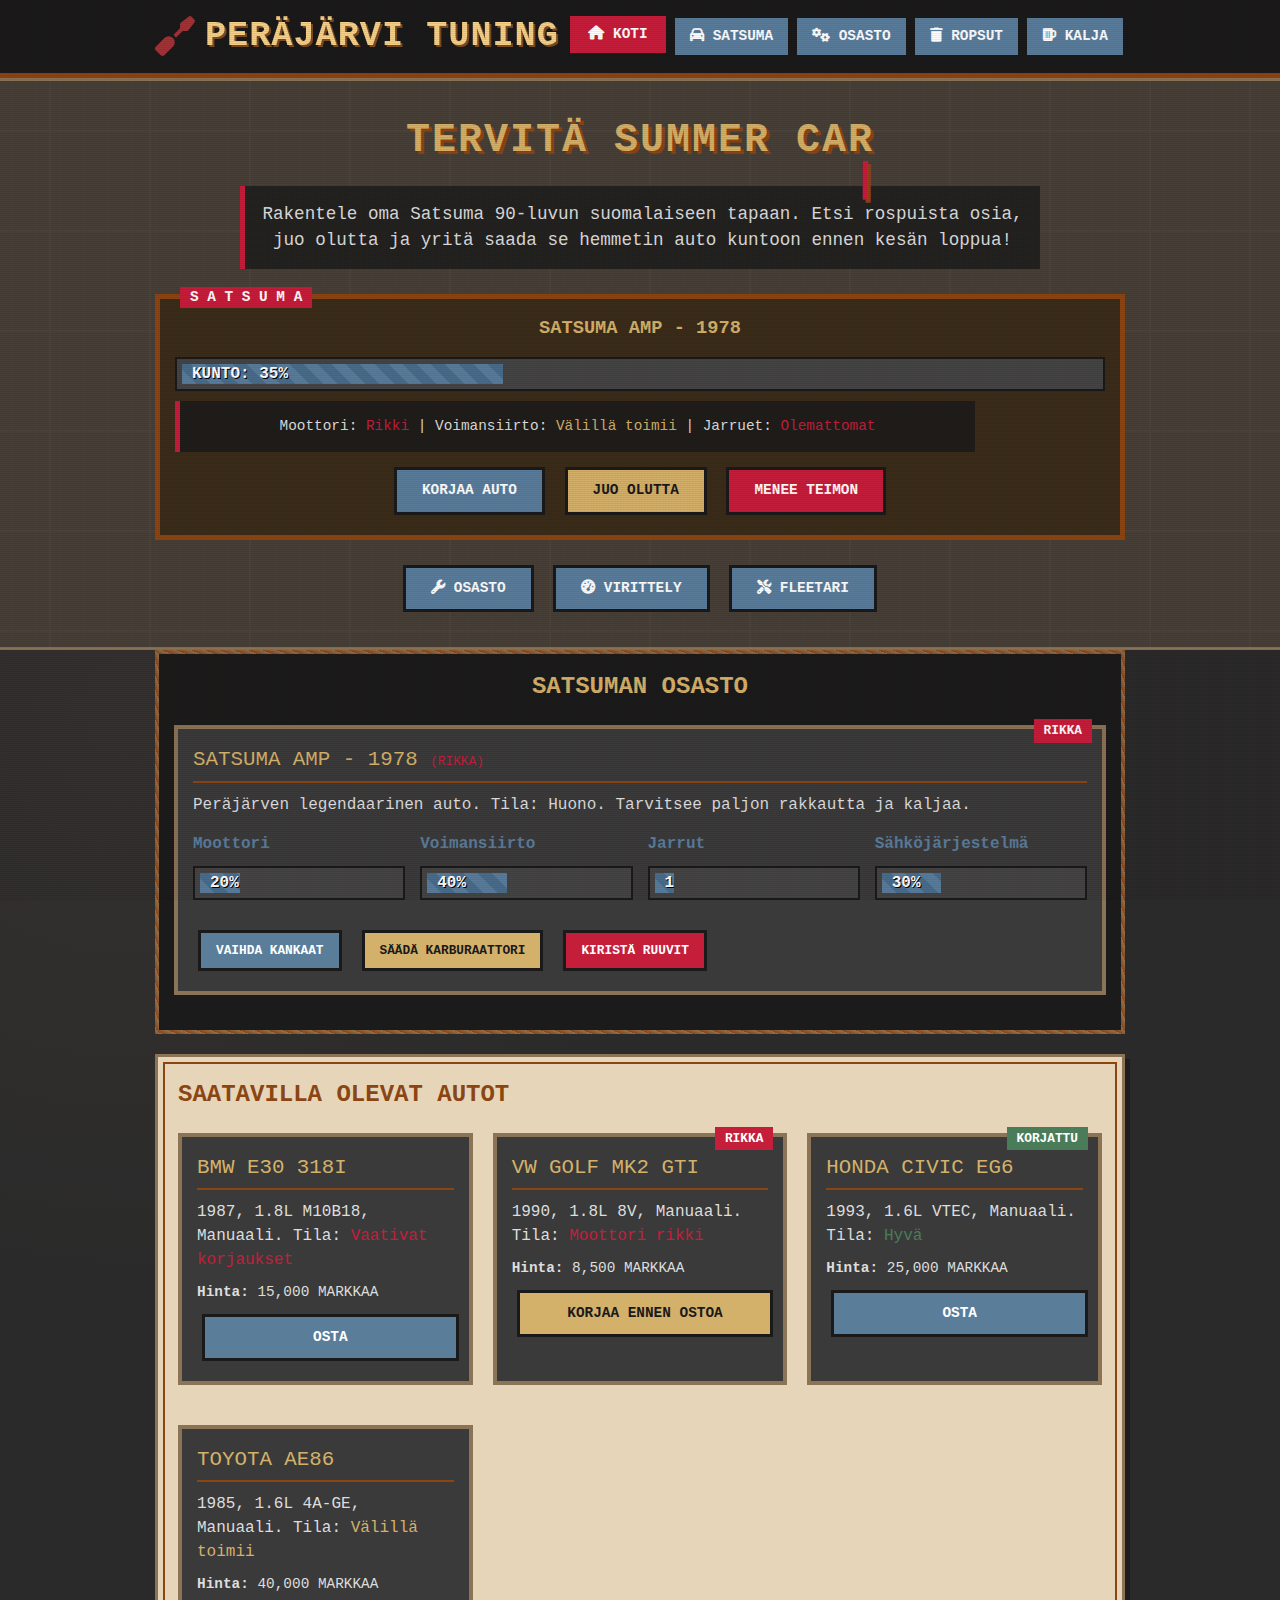
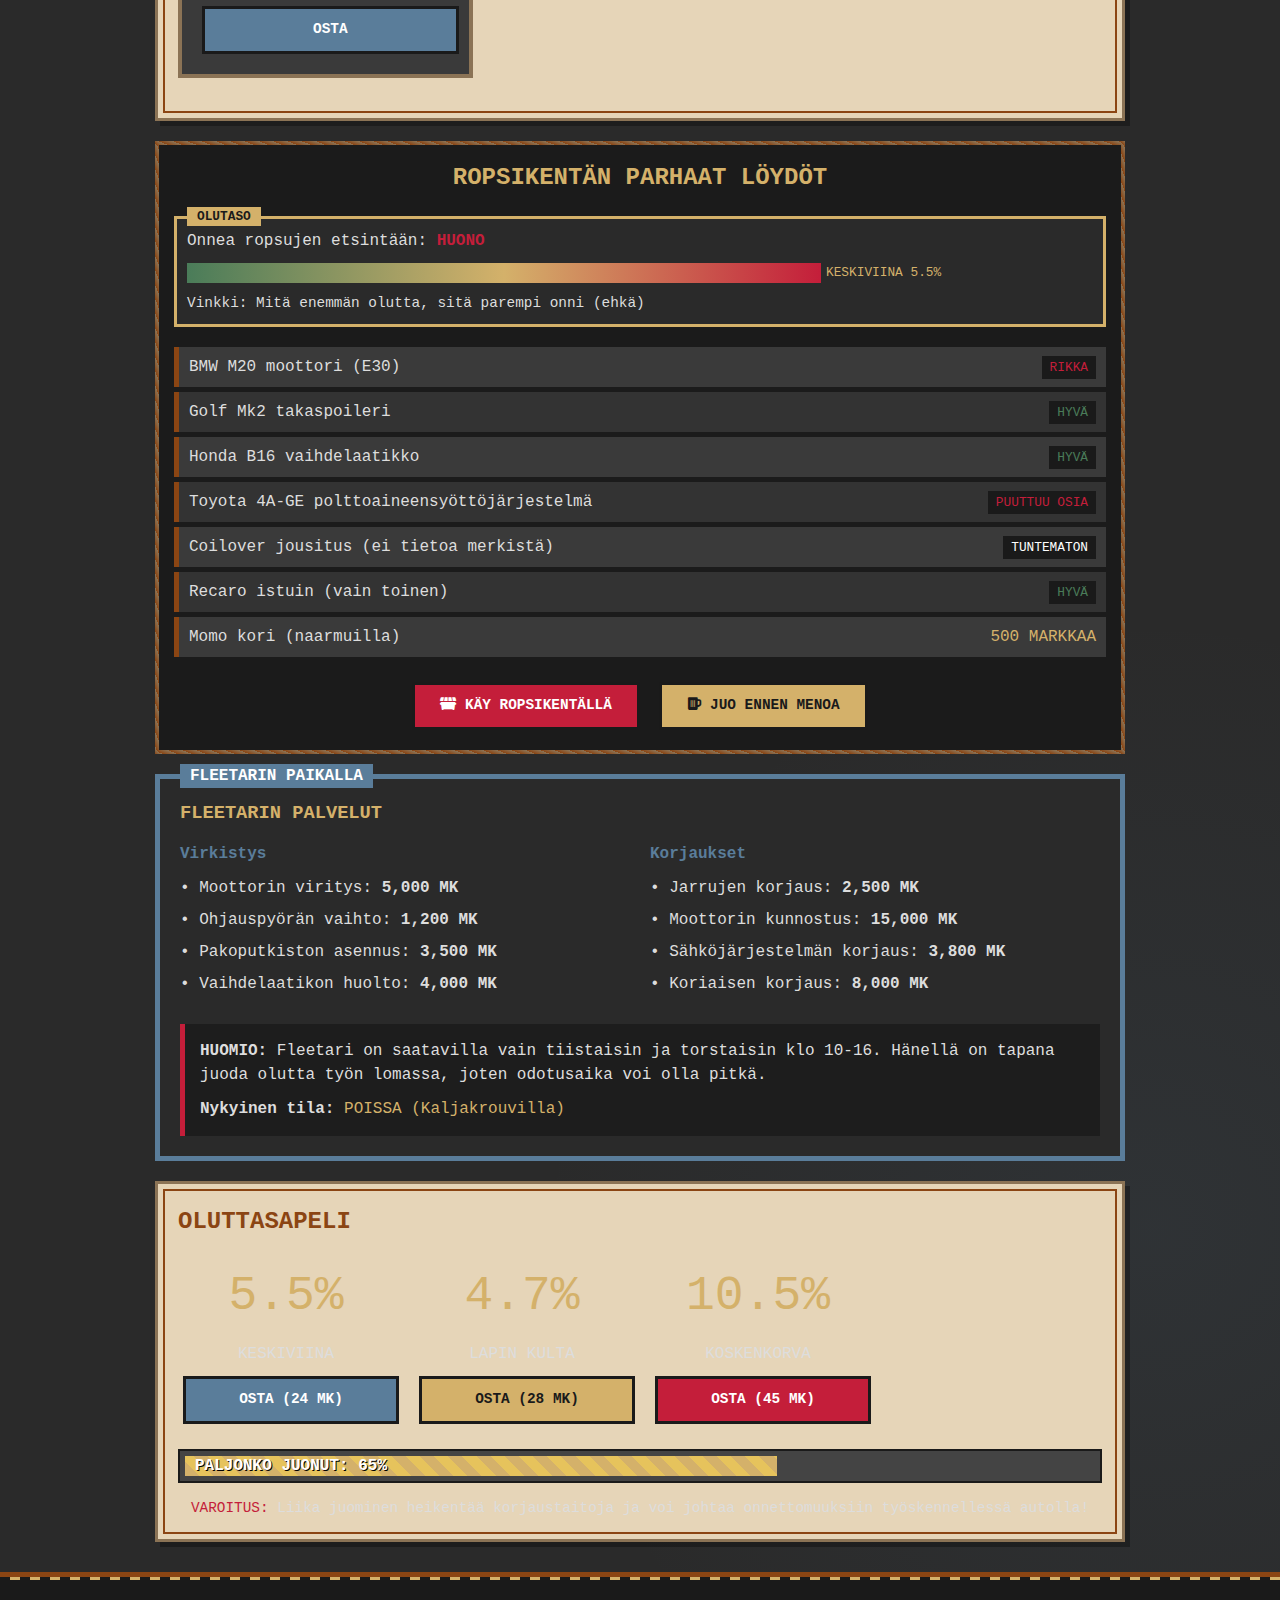
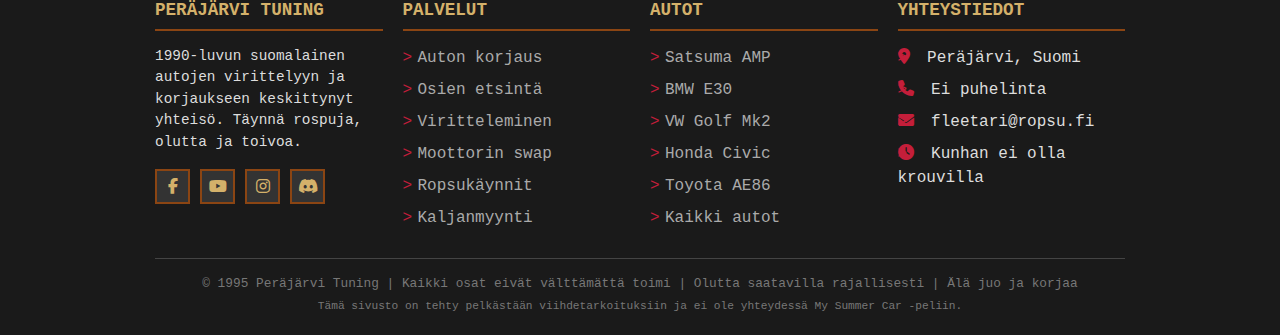
<file: index.html>
<!DOCTYPE html>
<html lang="hu">
<head>
    <meta charset="UTF-8">
    <meta name="viewport" content="width=device-width, initial-scale=1.0">
    <title>Peräjärvi Tuning - My Summer Car Stílus</title>
    <link rel="stylesheet" href="https://cdnjs.cloudflare.com/ajax/libs/font-awesome/6.4.0/css/all.min.css">
    <style>
        /* My Summer Car stílus - 90-es évek finn vibe */
        :root {
            --dirty-yellow: #d4b16a;
            --rust-red: #8b4513;
            --dirty-blue: #5a7d9a;
            --oil-black: #1a1a1a;
            --grass-green: #4a7c59;
            --dirt-brown: #8b7355;
            --panel-beige: #e6d5b8;
            --warning-red: #c41e3a;
        }
        
        * {
            margin: 0;
            padding: 0;
            box-sizing: border-box;
            font-family: 'Courier New', monospace;
        }
        
        body {
            background-color: #2a2a2a;
            background-image: 
                radial-gradient(circle at 10% 20%, rgba(139, 115, 85, 0.1) 0%, transparent 20%),
                radial-gradient(circle at 90% 80%, rgba(90, 125, 154, 0.1) 0%, transparent 20%);
            color: #ddd;
            line-height: 1.5;
            overflow-x: hidden;
        }
        
        /* CRT monitor effektus */
        body::before {
            content: "";
            position: fixed;
            top: 0;
            left: 0;
            width: 100%;
            height: 100%;
            background: 
                linear-gradient(rgba(18, 16, 16, 0) 50%, rgba(0, 0, 0, 0.25) 50%), 
                linear-gradient(90deg, rgba(255, 0, 0, 0.06), rgba(0, 255, 0, 0.02), rgba(0, 0, 255, 0.06));
            background-size: 100% 2px, 3px 100%;
            pointer-events: none;
            z-index: 9999;
            opacity: 0.3;
        }
        
        .container {
            width: 100%;
            max-width: 1000px;
            margin: 0 auto;
            padding: 0 15px;
            position: relative;
        }
        
        /* Szegélyek és panelek */
        .panel {
            background-color: var(--panel-beige);
            border: 3px solid var(--dirt-brown);
            border-radius: 0;
            padding: 20px;
            position: relative;
            box-shadow: 5px 5px 0px rgba(0, 0, 0, 0.3);
            margin-bottom: 20px;
        }
        
        .panel::before {
            content: "";
            position: absolute;
            top: 5px;
            left: 5px;
            right: 5px;
            bottom: 5px;
            border: 2px solid var(--rust-red);
            pointer-events: none;
        }
        
        .rust-border {
            border: 4px solid transparent;
            border-image: repeating-linear-gradient(45deg, var(--rust-red), var(--dirt-brown) 10px) 10;
            padding: 15px;
            background-color: rgba(26, 26, 26, 0.9);
            margin-bottom: 20px;
        }
        
        /* Fejléc */
        header {
            background-color: var(--oil-black);
            padding: 10px 0;
            border-bottom: 5px solid var(--rust-red);
            position: relative;
            overflow: hidden;
        }
        
        .header-container {
            display: flex;
            justify-content: space-between;
            align-items: center;
            flex-wrap: wrap;
        }
        
        .logo {
            display: flex;
            align-items: center;
            gap: 10px;
            filter: sepia(0.5) contrast(1.2);
        }
        
        .logo h1 {
            font-size: 2.2rem;
            color: var(--dirty-yellow);
            text-shadow: 2px 2px 0 var(--rust-red);
            letter-spacing: 1px;
            font-weight: bold;
            text-transform: uppercase;
        }
        
        .logo i {
            color: var(--warning-red);
            font-size: 2.5rem;
            animation: blink 2s infinite;
        }
        
        @keyframes blink {
            0%, 100% { opacity: 1; }
            50% { opacity: 0.7; }
        }
        
        /* Menü - MSC stílusú gombok */
        nav ul {
            display: flex;
            list-style: none;
            gap: 5px;
            flex-wrap: wrap;
        }
        
        nav a {
            display: block;
            background-color: var(--dirty-blue);
            color: white;
            text-decoration: none;
            font-weight: bold;
            padding: 8px 15px;
            border: 2px solid var(--oil-black);
            text-transform: uppercase;
            font-size: 0.9rem;
            transition: all 0.2s;
            text-align: center;
            min-width: 100px;
        }
        
        nav a:hover, nav a.active {
            background-color: var(--warning-red);
            transform: translateY(-2px);
            box-shadow: 0 4px 0 var(--oil-black);
        }
        
        /* Satsuma panel */
        .satsuma-panel {
            background-color: #3a2c1a;
            border: 5px solid var(--rust-red);
            padding: 15px;
            margin: 20px 0;
            position: relative;
        }
        
        .satsuma-panel::before {
            content: "S A T S U M A";
            position: absolute;
            top: -12px;
            left: 20px;
            background-color: var(--warning-red);
            color: white;
            padding: 0 10px;
            font-weight: bold;
            font-size: 0.9rem;
        }
        
        /* Hero rész - MSC főképernyő */
        .hero {
            background-color: #1a1a1a;
            background-image: 
                linear-gradient(rgba(139, 115, 85, 0.3), rgba(139, 115, 85, 0.3)),
                url('data:image/svg+xml;utf8,<svg xmlns="http://www.w3.org/2000/svg" width="100" height="100" viewBox="0 0 100 100"><rect width="100" height="100" fill="%232a2a2a"/><path d="M0,50 L100,50 M50,0 L50,100" stroke="%23333" stroke-width="1"/></svg>');
            padding: 30px 0;
            border-top: 3px solid var(--dirt-brown);
            border-bottom: 3px solid var(--dirt-brown);
            text-align: center;
            position: relative;
        }
        
        .hero h2 {
            font-size: 2.5rem;
            color: var(--dirty-yellow);
            text-shadow: 3px 3px 0 var(--rust-red);
            margin-bottom: 15px;
            text-transform: uppercase;
            letter-spacing: 2px;
        }
        
        .hero p {
            font-size: 1.1rem;
            max-width: 800px;
            margin: 0 auto 25px;
            background-color: rgba(26, 26, 26, 0.8);
            padding: 15px;
            border-left: 5px solid var(--warning-red);
        }
        
        /* MSC stílusú gombok */
        .msc-btn {
            display: inline-block;
            background-color: var(--dirty-blue);
            color: white;
            padding: 10px 25px;
            border: 3px solid var(--oil-black);
            text-decoration: none;
            font-weight: bold;
            text-transform: uppercase;
            transition: all 0.2s;
            margin: 5px;
            position: relative;
            font-size: 0.9rem;
        }
        
        .msc-btn:hover {
            background-color: var(--warning-red);
            transform: translateY(-3px);
            box-shadow: 0 5px 0 var(--oil-black);
        }
        
        .msc-btn:active {
            transform: translateY(1px);
            box-shadow: 0 2px 0 var(--oil-black);
        }
        
        .msc-btn.danger {
            background-color: var(--warning-red);
        }
        
        .msc-btn.warning {
            background-color: var(--dirty-yellow);
            color: var(--oil-black);
        }
        
        /* Roppant szegényes autó kártyák */
        .car-card {
            background-color: #3a3a3a;
            border: 4px solid var(--dirt-brown);
            padding: 15px;
            margin-bottom: 20px;
            position: relative;
            transition: all 0.3s;
        }
        
        .car-card:hover {
            border-color: var(--warning-red);
            transform: translateX(5px);
        }
        
        .car-card.broken::before {
            content: "RIKKA";
            position: absolute;
            top: -10px;
            right: 10px;
            background-color: var(--warning-red);
            color: white;
            padding: 2px 10px;
            font-size: 0.8rem;
            font-weight: bold;
        }
        
        .car-card.fixed::before {
            content: "KORJATTU";
            position: absolute;
            top: -10px;
            right: 10px;
            background-color: var(--grass-green);
            color: white;
            padding: 2px 10px;
            font-size: 0.8rem;
            font-weight: bold;
        }
        
        .car-title {
            color: var(--dirty-yellow);
            font-size: 1.3rem;
            margin-bottom: 10px;
            border-bottom: 2px solid var(--rust-red);
            padding-bottom: 5px;
            text-transform: uppercase;
        }
        
        /* Alkohol mérő (MSC vibe) */
        .beer-meter {
            background-color: #2a2a2a;
            border: 3px solid var(--dirty-yellow);
            padding: 10px;
            margin: 20px 0;
            position: relative;
        }
        
        .beer-meter::before {
            content: "OLUTASO";
            position: absolute;
            top: -12px;
            left: 10px;
            background-color: var(--dirty-yellow);
            color: var(--oil-black);
            padding: 0 10px;
            font-weight: bold;
            font-size: 0.8rem;
        }
        
        .meter-bar {
            height: 20px;
            background: linear-gradient(to right, var(--grass-green), var(--dirty-yellow), var(--warning-red));
            width: 70%;
            position: relative;
        }
        
        .meter-bar::after {
            content: "KESKIVIINA 5.5%";
            position: absolute;
            right: -120px;
            top: 0;
            color: var(--dirty-yellow);
            font-size: 0.8rem;
            white-space: nowrap;
        }
        
        /* Progress barok - MSC stílus */
        .progress-container {
            background-color: #444;
            border: 2px solid var(--oil-black);
            padding: 5px;
            margin: 10px 0;
        }
        
        .progress-bar {
            height: 20px;
            background: repeating-linear-gradient(
                45deg,
                var(--dirty-blue),
                var(--dirty-blue) 10px,
                #4a6d8a 10px,
                #4a6d8a 20px
            );
            position: relative;
            overflow: hidden;
        }
        
        .progress-text {
            position: absolute;
            left: 10px;
            top: 0;
            height: 100%;
            display: flex;
            align-items: center;
            color: white;
            font-weight: bold;
            text-shadow: 1px 1px 0 black;
        }
        
        /* Ropsut (roncsok) lista */
        .junkyard-list {
            list-style: none;
        }
        
        .junkyard-list li {
            padding: 8px 10px;
            margin-bottom: 5px;
            background-color: #333;
            border-left: 5px solid var(--rust-red);
            display: flex;
            justify-content: space-between;
            align-items: center;
        }
        
        .junkyard-list li:nth-child(odd) {
            background-color: #3a3a3a;
        }
        
        .part-condition {
            font-size: 0.8rem;
            padding: 2px 8px;
            background-color: var(--oil-black);
            color: white;
        }
        
        .condition-good {
            color: var(--grass-green);
        }
        
        .condition-bad {
            color: var(--warning-red);
        }
        
        /* Fleetari rész */
        .fleetari-section {
            background-color: #2a2a2a;
            border: 5px solid var(--dirty-blue);
            padding: 20px;
            margin: 20px 0;
            position: relative;
        }
        
        .fleetari-section::before {
            content: "FLEETARIN PAIKALLA";
            position: absolute;
            top: -15px;
            left: 20px;
            background-color: var(--dirty-blue);
            color: white;
            padding: 0 10px;
            font-weight: bold;
            font-size: 1rem;
        }
        
        /* Lábléc */
        footer {
            background-color: var(--oil-black);
            padding: 20px 0;
            border-top: 5px solid var(--rust-red);
            margin-top: 30px;
            position: relative;
        }
        
        footer::before {
            content: "";
            position: absolute;
            top: 0;
            left: 0;
            right: 0;
            height: 3px;
            background: repeating-linear-gradient(90deg, transparent, transparent 10px, var(--dirty-yellow) 10px, var(--dirty-yellow) 20px);
        }
        
        .footer-container {
            display: grid;
            grid-template-columns: repeat(auto-fit, minmax(200px, 1fr));
            gap: 20px;
            margin-bottom: 20px;
        }
        
        .footer-column h4 {
            color: var(--dirty-yellow);
            margin-bottom: 15px;
            text-transform: uppercase;
            border-bottom: 2px solid var(--rust-red);
            padding-bottom: 5px;
            font-size: 1.1rem;
        }
        
        .footer-column ul {
            list-style: none;
        }
        
        .footer-column ul li {
            margin-bottom: 8px;
            padding-left: 15px;
            position: relative;
        }
        
        .footer-column ul li::before {
            content: ">";
            position: absolute;
            left: 0;
            color: var(--warning-red);
        }
        
        .footer-column a {
            color: #aaa;
            text-decoration: none;
            transition: color 0.2s;
        }
        
        .footer-column a:hover {
            color: var(--dirty-yellow);
        }
        
        .social-icons {
            display: flex;
            gap: 10px;
            margin-top: 15px;
        }
        
        .social-icons a {
            display: inline-flex;
            align-items: center;
            justify-content: center;
            width: 35px;
            height: 35px;
            background-color: #333;
            border-radius: 0;
            color: var(--dirty-yellow);
            border: 2px solid var(--rust-red);
            transition: all 0.2s;
            text-decoration: none;
        }
        
        .social-icons a:hover {
            background-color: var(--warning-red);
            transform: rotate(5deg);
        }
        
        .copyright {
            text-align: center;
            padding-top: 15px;
            border-top: 1px solid #444;
            color: #777;
            font-size: 0.8rem;
        }
        
        /* Responsive design */
        @media (max-width: 768px) {
            .header-container {
                flex-direction: column;
                gap: 15px;
            }
            
            nav ul {
                justify-content: center;
            }
            
            .hero h2 {
                font-size: 1.8rem;
            }
            
            .logo h1 {
                font-size: 1.8rem;
            }
        }
        
        @media (max-width: 576px) {
            nav ul {
                flex-direction: column;
                width: 100%;
            }
            
            nav a {
                width: 100%;
            }
            
            .hero h2 {
                font-size: 1.5rem;
            }
            
            .footer-container {
                grid-template-columns: 1fr;
            }
        }
        
        /* MSC játékbeli feliratok */
        .tooltip {
            position: relative;
            cursor: help;
        }
        
        .tooltip:hover::after {
            content: attr(data-tooltip);
            position: absolute;
            bottom: 100%;
            left: 50%;
            transform: translateX(-50%);
            background-color: var(--oil-black);
            color: var(--dirty-yellow);
            padding: 5px 10px;
            border: 2px solid var(--rust-red);
            white-space: nowrap;
            font-size: 0.8rem;
            z-index: 100;
        }
        
        /* Blinking cursor effect */
        .typing {
            display: inline-block;
            position: relative;
        }
        
        .typing::after {
            content: "|";
            position: absolute;
            right: -5px;
            animation: blink-cursor 1s infinite;
            color: var(--warning-red);
        }
        
        @keyframes blink-cursor {
            0%, 100% { opacity: 1; }
            50% { opacity: 0; }
        }
    </style>
</head>
<body>
    <!-- Fejléc -->
    <header>
        <div class="container header-container">
            <div class="logo">
                <i class="fas fa-screwdriver"></i>
                <h1>Peräjärvi Tuning</h1>
            </div>
            
            <nav>
                <ul>
                    <li><a href="#home" class="active"><i class="fas fa-home"></i> KOTI</a></li>
                    <li><a href="#satsuma"><i class="fas fa-car"></i> SATSUMA</a></li>
                    <li><a href="#parts"><i class="fas fa-cogs"></i> OSASTO</a></li>
                    <li><a href="#junkyard"><i class="fas fa-trash"></i> ROPSUT</a></li>
                    <li><a href="#beer"><i class="fas fa-beer"></i> KALJA</a></li>
                </ul>
            </nav>
        </div>
    </header>

    <!-- Hero rész - MSC főmenü stílus -->
    <section class="hero" id="home">
        <div class="container">
            <h2>TERVITÄ SUMMER CAR<span class="typing"></span></h2>
            <p>Rakentele oma Satsuma 90-luvun suomalaiseen tapaan. Etsi rospuista osia, juo olutta ja yritä saada se hemmetin auto kuntoon ennen kesän loppua!</p>
            
            <div class="satsuma-panel">
                <h3 style="color: var(--dirty-yellow); margin-bottom: 15px;">SATSUMA AMP - 1978</h3>
                <div class="progress-container">
                    <div class="progress-bar" style="width: 35%;">
                        <div class="progress-text">KUNTO: 35%</div>
                    </div>
                </div>
                <p style="margin: 10px 0; font-size: 0.9rem;">Moottori: <span style="color: var(--warning-red);">Rikki</span> | Voimansiirto: <span style="color: var(--dirty-yellow);">Välillä toimii</span> | Jarruet: <span style="color: var(--warning-red);">Olemattomat</span></p>
                <a href="#satsuma" class="msc-btn">KORJAA AUTO</a>
                <a href="#beer" class="msc-btn warning">JUO OLUTTA</a>
                <a href="#teimo" class="msc-btn danger">MENEE TEIMON</a>
            </div>
            
            <div style="margin-top: 20px;">
                <a href="#parts" class="msc-btn"><i class="fas fa-wrench"></i> OSASTO</a>
                <a href="#tuning" class="msc-btn"><i class="fas fa-tachometer-alt"></i> VIRITTELY</a>
                <a href="#fleetari" class="msc-btn"><i class="fas fa-tools"></i> FLEETARI</a>
            </div>
        </div>
    </section>

    <!-- Satsuma osasto -->
    <section id="satsuma">
        <div class="container">
            <div class="rust-border">
                <h2 style="color: var(--dirty-yellow); text-align: center; margin-bottom: 20px;">SATSUMAN OSASTO</h2>
                
                <div class="car-card broken">
                    <div class="car-title">SATSUMA AMP - 1978 <span style="color: var(--warning-red); font-size: 0.8rem;">(RIKKA)</span></div>
                    <p>Peräjärven legendaarinen auto. Tila: Huono. Tarvitsee paljon rakkautta ja kaljaa.</p>
                    
                    <div style="display: grid; grid-template-columns: repeat(auto-fill, minmax(200px, 1fr)); gap: 15px; margin-top: 15px;">
                        <div>
                            <h4 style="color: var(--dirty-blue); margin-bottom: 5px;">Moottori</h4>
                            <div class="progress-container">
                                <div class="progress-bar" style="width: 20%;">
                                    <div class="progress-text">20%</div>
                                </div>
                            </div>
                        </div>
                        
                        <div>
                            <h4 style="color: var(--dirty-blue); margin-bottom: 5px;">Voimansiirto</h4>
                            <div class="progress-container">
                                <div class="progress-bar" style="width: 40%;">
                                    <div class="progress-text">40%</div>
                                </div>
                            </div>
                        </div>
                        
                        <div>
                            <h4 style="color: var(--dirty-blue); margin-bottom: 5px;">Jarrut</h4>
                            <div class="progress-container">
                                <div class="progress-bar" style="width: 10%;">
                                    <div class="progress-text">10%</div>
                                </div>
                            </div>
                        </div>
                        
                        <div>
                            <h4 style="color: var(--dirty-blue); margin-bottom: 5px;">Sähköjärjestelmä</h4>
                            <div class="progress-container">
                                <div class="progress-bar" style="width: 30%;">
                                    <div class="progress-text">30%</div>
                                </div>
                            </div>
                        </div>
                    </div>
                    
                    <div style="margin-top: 15px; display: flex; gap: 10px; flex-wrap: wrap;">
                        <a href="#" class="msc-btn" style="padding: 8px 15px; font-size: 0.8rem;">VAIHDA KANKAAT</a>
                        <a href="#" class="msc-btn warning" style="padding: 8px 15px; font-size: 0.8rem;">SÄÄDÄ KARBURAATTORI</a>
                        <a href="#" class="msc-btn danger" style="padding: 8px 15px; font-size: 0.8rem;">KIRISTÄ RUUVIT</a>
                    </div>
                </div>
            </div>
        </div>
    </section>

    <!-- Autot ja osastot -->
    <section id="parts">
        <div class="container">
            <div class="panel">
                <h2 style="color: var(--rust-red); margin-bottom: 20px; text-transform: uppercase;">SAATAVILLA OLEVAT AUTOT</h2>
                
                <div style="display: grid; grid-template-columns: repeat(auto-fill, minmax(250px, 1fr)); gap: 20px;">
                    <div class="car-card">
                        <div class="car-title">BMW E30 318i</div>
                        <p>1987, 1.8L M10B18, Manuaali. Tila: <span style="color: var(--warning-red);">Vaativat korjaukset</span></p>
                        <p style="margin-top: 10px; font-size: 0.9rem;"><strong>Hinta:</strong> 15,000 MARKKAA</p>
                        <a href="#" class="msc-btn" style="margin-top: 10px; width: 100%; text-align: center;">OSTA</a>
                    </div>
                    
                    <div class="car-card broken">
                        <div class="car-title">VW Golf Mk2 GTI</div>
                        <p>1990, 1.8L 8V, Manuaali. Tila: <span style="color: var(--warning-red);">Moottori rikki</span></p>
                        <p style="margin-top: 10px; font-size: 0.9rem;"><strong>Hinta:</strong> 8,500 MARKKAA</p>
                        <a href="#" class="msc-btn warning" style="margin-top: 10px; width: 100%; text-align: center;">KORJAA ENNEN OSTOA</a>
                    </div>
                    
                    <div class="car-card fixed">
                        <div class="car-title">Honda Civic EG6</div>
                        <p>1993, 1.6L VTEC, Manuaali. Tila: <span style="color: var(--grass-green);">Hyvä</span></p>
                        <p style="margin-top: 10px; font-size: 0.9rem;"><strong>Hinta:</strong> 25,000 MARKKAA</p>
                        <a href="#" class="msc-btn" style="margin-top: 10px; width: 100%; text-align: center;">OSTA</a>
                    </div>
                    
                    <div class="car-card">
                        <div class="car-title">Toyota AE86</div>
                        <p>1985, 1.6L 4A-GE, Manuaali. Tila: <span style="color: var(--dirty-yellow);">Välillä toimii</span></p>
                        <p style="margin-top: 10px; font-size: 0.9rem;"><strong>Hinta:</strong> 40,000 MARKKAA</p>
                        <a href="#" class="msc-btn" style="margin-top: 10px; width: 100%; text-align: center;">OSTA</a>
                    </div>
                </div>
            </div>
        </div>
    </section>

    <!-- Ropsut (junkyard) -->
    <section id="junkyard">
        <div class="container">
            <div class="rust-border">
                <h2 style="color: var(--dirty-yellow); text-align: center; margin-bottom: 20px;">ROPSIKENTÄN PARHAAT LÖYDÖT</h2>
                
                <div class="beer-meter">
                    <p style="margin-bottom: 10px;">Onnea ropsujen etsintään: <span id="luck-value" style="color: var(--warning-red); font-weight: bold;">KESKIVERTA</span></p>
                    <div class="meter-bar"></div>
                    <p style="margin-top: 10px; font-size: 0.9rem;">Vinkki: Mitä enemmän olutta, sitä parempi onni (ehkä)</p>
                </div>
                
                <ul class="junkyard-list">
                    <li>
                        <span>BMW M20 moottori (E30)</span>
                        <span class="part-condition condition-bad">RIKKA</span>
                    </li>
                    <li>
                        <span>Golf Mk2 takaspoileri</span>
                        <span class="part-condition condition-good">HYVÄ</span>
                    </li>
                    <li>
                        <span>Honda B16 vaihdelaatikko</span>
                        <span class="part-condition condition-good">HYVÄ</span>
                    </li>
                    <li>
                        <span>Toyota 4A-GE polttoaineensyöttöjärjestelmä</span>
                        <span class="part-condition condition-bad">PUUTTUU OSIA</span>
                    </li>
                    <li>
                        <span>Coilover jousitus (ei tietoa merkistä)</span>
                        <span class="part-condition">TUNTEMATON</span>
                    </li>
                    <li>
                        <span>Recaro istuin (vain toinen)</span>
                        <span class="part-condition condition-good">HYVÄ</span>
                    </li>
                    <li>
                        <span>Momo kori (naarmuilla)</span>
                        <span style="color: var(--dirty-yellow);">500 MARKKAA</span>
                    </li>
                </ul>
                
                <div style="text-align: center; margin-top: 20px;">
                    <a href="#" class="msc-btn danger"><i class="fas fa-dumpster"></i> KÄY ROPSIKENTÄLLÄ</a>
                    <a href="#" class="msc-btn warning"><i class="fas fa-beer"></i> JUO ENNEN MENOA</a>
                </div>
            </div>
        </div>
    </section>

    <!-- Fleetarin paja -->
    <section id="fleetari">
        <div class="container">
            <div class="fleetari-section">
                <h3 style="color: var(--dirty-yellow); margin-bottom: 15px;">FLEETARIN PALVELUT</h3>
                
                <div style="display: grid; grid-template-columns: repeat(auto-fill, minmax(300px, 1fr)); gap: 20px;">
                    <div>
                        <h4 style="color: var(--dirty-blue); margin-bottom: 10px;">Virkistys</h4>
                        <ul style="list-style: none;">
                            <li style="margin-bottom: 8px;">• Moottorin viritys: <strong>5,000 MK</strong></li>
                            <li style="margin-bottom: 8px;">• Ohjauspyörän vaihto: <strong>1,200 MK</strong></li>
                            <li style="margin-bottom: 8px;">• Pakoputkiston asennus: <strong>3,500 MK</strong></li>
                            <li style="margin-bottom: 8px;">• Vaihdelaatikon huolto: <strong>4,000 MK</strong></li>
                        </ul>
                    </div>
                    
                    <div>
                        <h4 style="color: var(--dirty-blue); margin-bottom: 10px;">Korjaukset</h4>
                        <ul style="list-style: none;">
                            <li style="margin-bottom: 8px;">• Jarrujen korjaus: <strong>2,500 MK</strong></li>
                            <li style="margin-bottom: 8px;">• Moottorin kunnostus: <strong>15,000 MK</strong></li>
                            <li style="margin-bottom: 8px;">• Sähköjärjestelmän korjaus: <strong>3,800 MK</strong></li>
                            <li style="margin-bottom: 8px;">• Koriaisen korjaus: <strong>8,000 MK</strong></li>
                        </ul>
                    </div>
                </div>
                
                <div style="margin-top: 20px; padding: 15px; background-color: rgba(0, 0, 0, 0.3); border-left: 5px solid var(--warning-red);">
                    <p style="margin-bottom: 10px;"><strong>HUOMIO:</strong> Fleetari on saatavilla vain tiistaisin ja torstaisin klo 10-16. Hänellä on tapana juoda olutta työn lomassa, joten odotusaika voi olla pitkä.</p>
                    <p><strong>Nykyinen tila:</strong> <span style="color: var(--dirty-yellow);">POISSA (Kaljakrouvilla)</span></p>
                </div>
            </div>
        </div>
    </section>

    <!-- Olut tason seuranta -->
    <section id="beer">
        <div class="container">
            <div class="panel">
                <h2 style="color: var(--rust-red); margin-bottom: 20px; text-transform: uppercase;">OLUTTASAPELI</h2>
                
                <div style="display: grid; grid-template-columns: repeat(auto-fill, minmax(200px, 1fr)); gap: 20px; margin-bottom: 20px;">
                    <div style="text-align: center;">
                        <div style="font-size: 3rem; color: var(--dirty-yellow); margin-bottom: 10px;">5.5%</div>
                        <div>KESKIVIINA</div>
                        <a href="#" class="msc-btn" style="margin-top: 10px; width: 100%;">OSTA (24 MK)</a>
                    </div>
                    
                    <div style="text-align: center;">
                        <div style="font-size: 3rem; color: var(--dirty-yellow); margin-bottom: 10px;">4.7%</div>
                        <div>LAPIN KULTA</div>
                        <a href="#" class="msc-btn warning" style="margin-top: 10px; width: 100%;">OSTA (28 MK)</a>
                    </div>
                    
                    <div style="text-align: center;">
                        <div style="font-size: 3rem; color: var(--dirty-yellow); margin-bottom: 10px;">10.5%</div>
                        <div>KOSKENKORVA</div>
                        <a href="#" class="msc-btn danger" style="margin-top: 10px; width: 100%;">OSTA (45 MK)</a>
                    </div>
                </div>
                
                <div class="progress-container">
                    <div class="progress-bar" style="width: 65%; background: repeating-linear-gradient(45deg, var(--dirty-yellow), var(--dirty-yellow) 10px, #e6c35c 10px, #e6c35c 20px);">
                        <div class="progress-text">PALJONKO JUONUT: 65%</div>
                    </div>
                </div>
                
                <p style="margin-top: 15px; font-size: 0.9rem; text-align: center;">
                    <span style="color: var(--warning-red);">VAROITUS:</span> Liika juominen heikentää korjaustaitoja ja voi johtaa onnettomuuksiin työskennellessä autolla!
                </p>
            </div>
        </div>
    </section>

    <!-- Lábléc -->
    <footer>
        <div class="container">
            <div class="footer-container">
                <div class="footer-column">
                    <h4>Peräjärvi Tuning</h4>
                    <p style="font-size: 0.9rem;">1990-luvun suomalainen autojen virittelyyn ja korjaukseen keskittynyt yhteisö. Täynnä rospuja, olutta ja toivoa.</p>
                    <div class="social-icons">
                        <a href="#" class="tooltip" data-tooltip="Seuraa meitä"><i class="fab fa-facebook-f"></i></a>
                        <a href="#" class="tooltip" data-tooltip="Katso videoita"><i class="fab fa-youtube"></i></a>
                        <a href="#" class="tooltip" data-tooltip="Kuvia autoista"><i class="fab fa-instagram"></i></a>
                        <a href="#" class="tooltip" data-tooltip="Discord-yhteisö"><i class="fab fa-discord"></i></a>
                    </div>
                </div>
                
                <div class="footer-column">
                    <h4>Palvelut</h4>
                    <ul>
                        <li><a href="#">Auton korjaus</a></li>
                        <li><a href="#">Osien etsintä</a></li>
                        <li><a href="#">Viritteleminen</a></li>
                        <li><a href="#">Moottorin swap</a></li>
                        <li><a href="#">Ropsukäynnit</a></li>
                        <li><a href="#">Kaljanmyynti</a></li>
                    </ul>
                </div>
                
                <div class="footer-column">
                    <h4>Autot</h4>
                    <ul>
                        <li><a href="#">Satsuma AMP</a></li>
                        <li><a href="#">BMW E30</a></li>
                        <li><a href="#">VW Golf Mk2</a></li>
                        <li><a href="#">Honda Civic</a></li>
                        <li><a href="#">Toyota AE86</a></li>
                        <li><a href="#">Kaikki autot</a></li>
                    </ul>
                </div>
                
                <div class="footer-column">
                    <h4>Yhteystiedot</h4>
                    <ul style="list-style: none; padding-left: 0;">
                        <li style="padding-left: 0;"><i class="fas fa-map-marker-alt" style="color: var(--warning-red); margin-right: 8px;"></i> Peräjärvi, Suomi</li>
                        <li style="padding-left: 0;"><i class="fas fa-phone" style="color: var(--warning-red); margin-right: 8px;"></i> Ei puhelinta</li>
                        <li style="padding-left: 0;"><i class="fas fa-envelope" style="color: var(--warning-red); margin-right: 8px;"></i> fleetari@ropsu.fi</li>
                        <li style="padding-left: 0;"><i class="fas fa-clock" style="color: var(--warning-red); margin-right: 8px;"></i> Kunhan ei olla krouvilla</li>
                    </ul>
                </div>
            </div>
            
            <div class="copyright">
                <p>© 1995 Peräjärvi Tuning | Kaikki osat eivät välttämättä toimi | Olutta saatavilla rajallisesti | Älä juo ja korjaa</p>
                <p style="margin-top: 5px; font-size: 0.7rem;">Tämä sivusto on tehty pelkästään viihdetarkoituksiin ja ei ole yhteydessä My Summer Car -peliin.</p>
            </div>
        </div>
    </footer>

    <script>
        // My Summer Car stílusú interakciók
        
        // Satunnaisesti vaihtuva "onni" arvo
        const luckValues = ["HUONO", "KESKIVERTA", "HYVÄ", "ERINOMAINEN", "KALJAN ANSIOSTA"];
        const luckElement = document.getElementById('luck-value');
        
        function updateLuck() {
            const randomLuck = luckValues[Math.floor(Math.random() * luckValues.length)];
            luckElement.textContent = randomLuck;
            
            // Vaihda väriä onnen mukaan
            if (randomLuck === "HUONO") {
                luckElement.style.color = "var(--warning-red)";
            } else if (randomLuck === "KESKIVERTA") {
                luckElement.style.color = "var(--dirty-yellow)";
            } else if (randomLuck === "HYVÄ" || randomLuck === "ERINOMAINEN") {
                luckElement.style.color = "var(--grass-green)";
            } else if (randomLuck === "KALJAN ANSIOSTA") {
                luckElement.style.color = "var(--dirty-blue)";
            }
        }
        
        // Päivitä onni satunnaisesti
        setInterval(updateLuck, 5000);
        
        // Alustus
        updateLuck();
        
        // MSC stílusú gomb kattintások
        document.querySelectorAll('.msc-btn').forEach(button => {
            button.addEventListener('click', function(e) {
                e.preventDefault();
                
                // Lisää klikkiefekti
                this.style.transform = 'translateY(1px)';
                this.style.boxShadow = '0 2px 0 var(--oil-black)';
                
                // Palauta alkuperäinen tila
                setTimeout(() => {
                    this.style.transform = '';
                    this.style.boxShadow = '';
                }, 200);
                
                // Lisää satunnainen MSC-tyylinen viesti
                const messages = [
                    "KLIK!",
                    "KJÄÄK!",
                    "NÄÄS!",
                    "NO NIIN!",
                    "JEP JEP!",
                    "NONNIH!",
                    "JUU!",
                    "NO SE!",
                    "AHAHA!",
                    "NO JOPAS!"
                ];
                
                const randomMsg = messages[Math.floor(Math.random() * messages.length)];
                console.log(`MSC: ${randomMsg}`);
                
                // Näytä pieni ilmoitus (oikeassa sovelluksessa tämä olisi UI-ilmoitus)
                if (this.classList.contains('danger')) {
                    alert(`VAROITUS: ${randomMsg}\n\nTämä toiminto saattaa vahingoittua autoasi tai terveyttäsi!`);
                } else if (this.classList.contains('warning')) {
                    alert(`HUOM: ${randomMsg}\n\nMuista ostaa lisää ruuvinvääntäjiä!`);
                }
            });
        });
        
        // Satunnaiset "korjaus" progress barit
        function randomizeProgressBars() {
            document.querySelectorAll('.progress-bar').forEach(bar => {
                // Älä randomisoi jos se on jo animoitu
                if (bar.dataset.animated) return;
                
                const randomWidth = Math.floor(Math.random() * 30) + 10;
                bar.style.width = randomWidth + '%';
                bar.querySelector('.progress-text').textContent = `KUNTO: ${randomWidth}%`;
            });
        }
        
        // Käynnistä progress bar randomisointi
        setTimeout(randomizeProgressBars, 1000);
        
        // CRT flicker efekti
        function crtFlicker() {
            const flicker = document.querySelector('body::before');
            const randomOpacity = 0.2 + Math.random() * 0.1;
            
            // Tämä vaatisi monimutkaisempaa JavaScriptiä todelliseen efektin muuttamiseen
            // Tässä yksinkertaisempi versio
            if (Math.random() > 0.7) {
                document.body.style.filter = `brightness(${0.95 + Math.random() * 0.1})`;
            }
        }
        
        // Aseta flicker efekti satunnaisesti
        setInterval(crtFlicker, 3000);
        
        // Lisää ropsulistan klikkausefekti
        document.querySelectorAll('.junkyard-list li').forEach(item => {
            item.addEventListener('click', function() {
                this.style.backgroundColor = 'var(--oil-black)';
                this.style.borderLeftColor = 'var(--warning-red)';
                
                setTimeout(() => {
                    this.style.backgroundColor = '';
                    this.style.borderLeftColor = '';
                }, 500);
                
                const partName = this.querySelector('span').textContent;
                const price = Math.floor(Math.random() * 5000) + 500;
                alert(`LÖYSIT: ${partName}\n\nHinta: ${price} MARKKAA\n\nHaluatko ostaa tämän?`);
            });
        });
        
        // Lisää typing efekti sanoille
        const typingElement = document.querySelector('.typing');
        const words = ['T', 'U', 'N', 'I', 'N', 'G'];
        let wordIndex = 0;
        let charIndex = 0;
        
        function typeEffect() {
            if (charIndex < words.length) {
                typingElement.textContent += words[charIndex];
                charIndex++;
                setTimeout(typeEffect, 200);
            } else {
                setTimeout(() => {
                    typingElement.textContent = '';
                    charIndex = 0;
                    setTimeout(typeEffect, 500);
                }, 2000);
            }
        }
        
        // Käynnistä typing efekti
        setTimeout(typeEffect, 1000);
    </script>
</body>
</html>
</file>
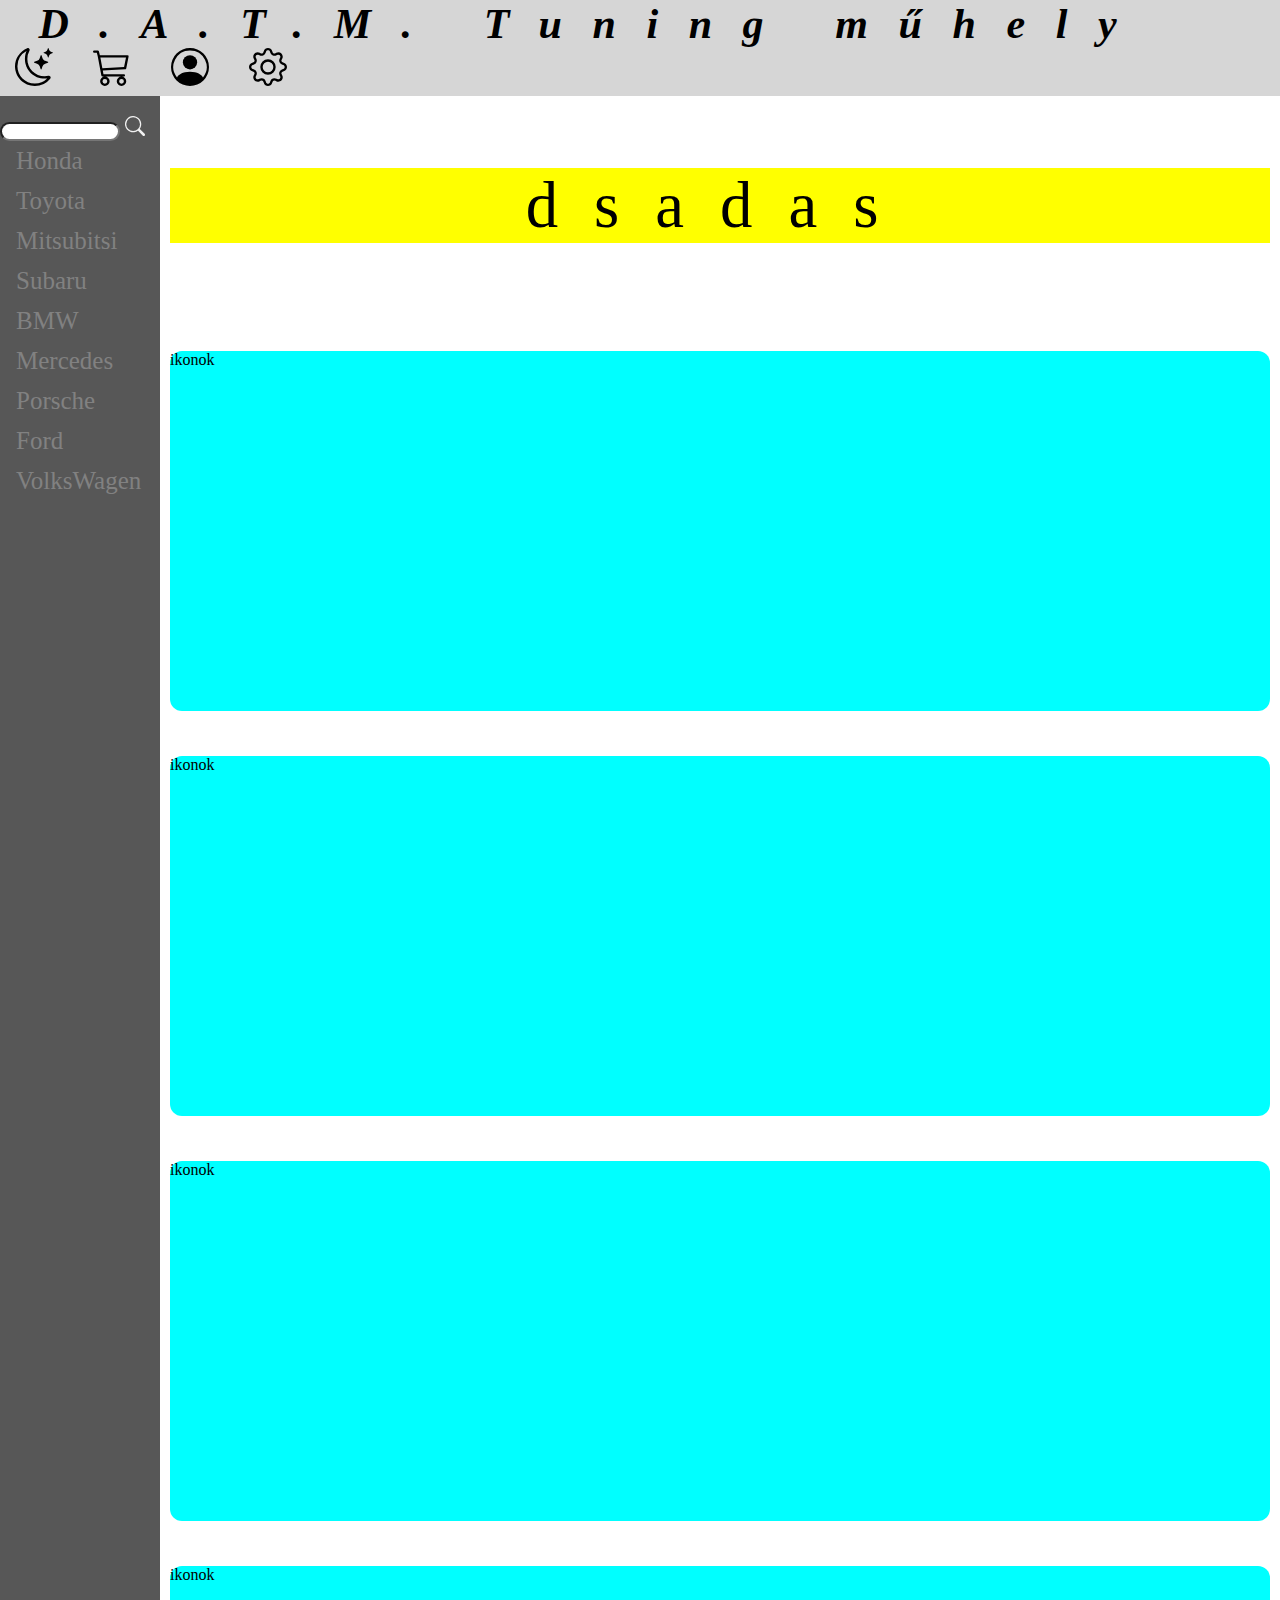
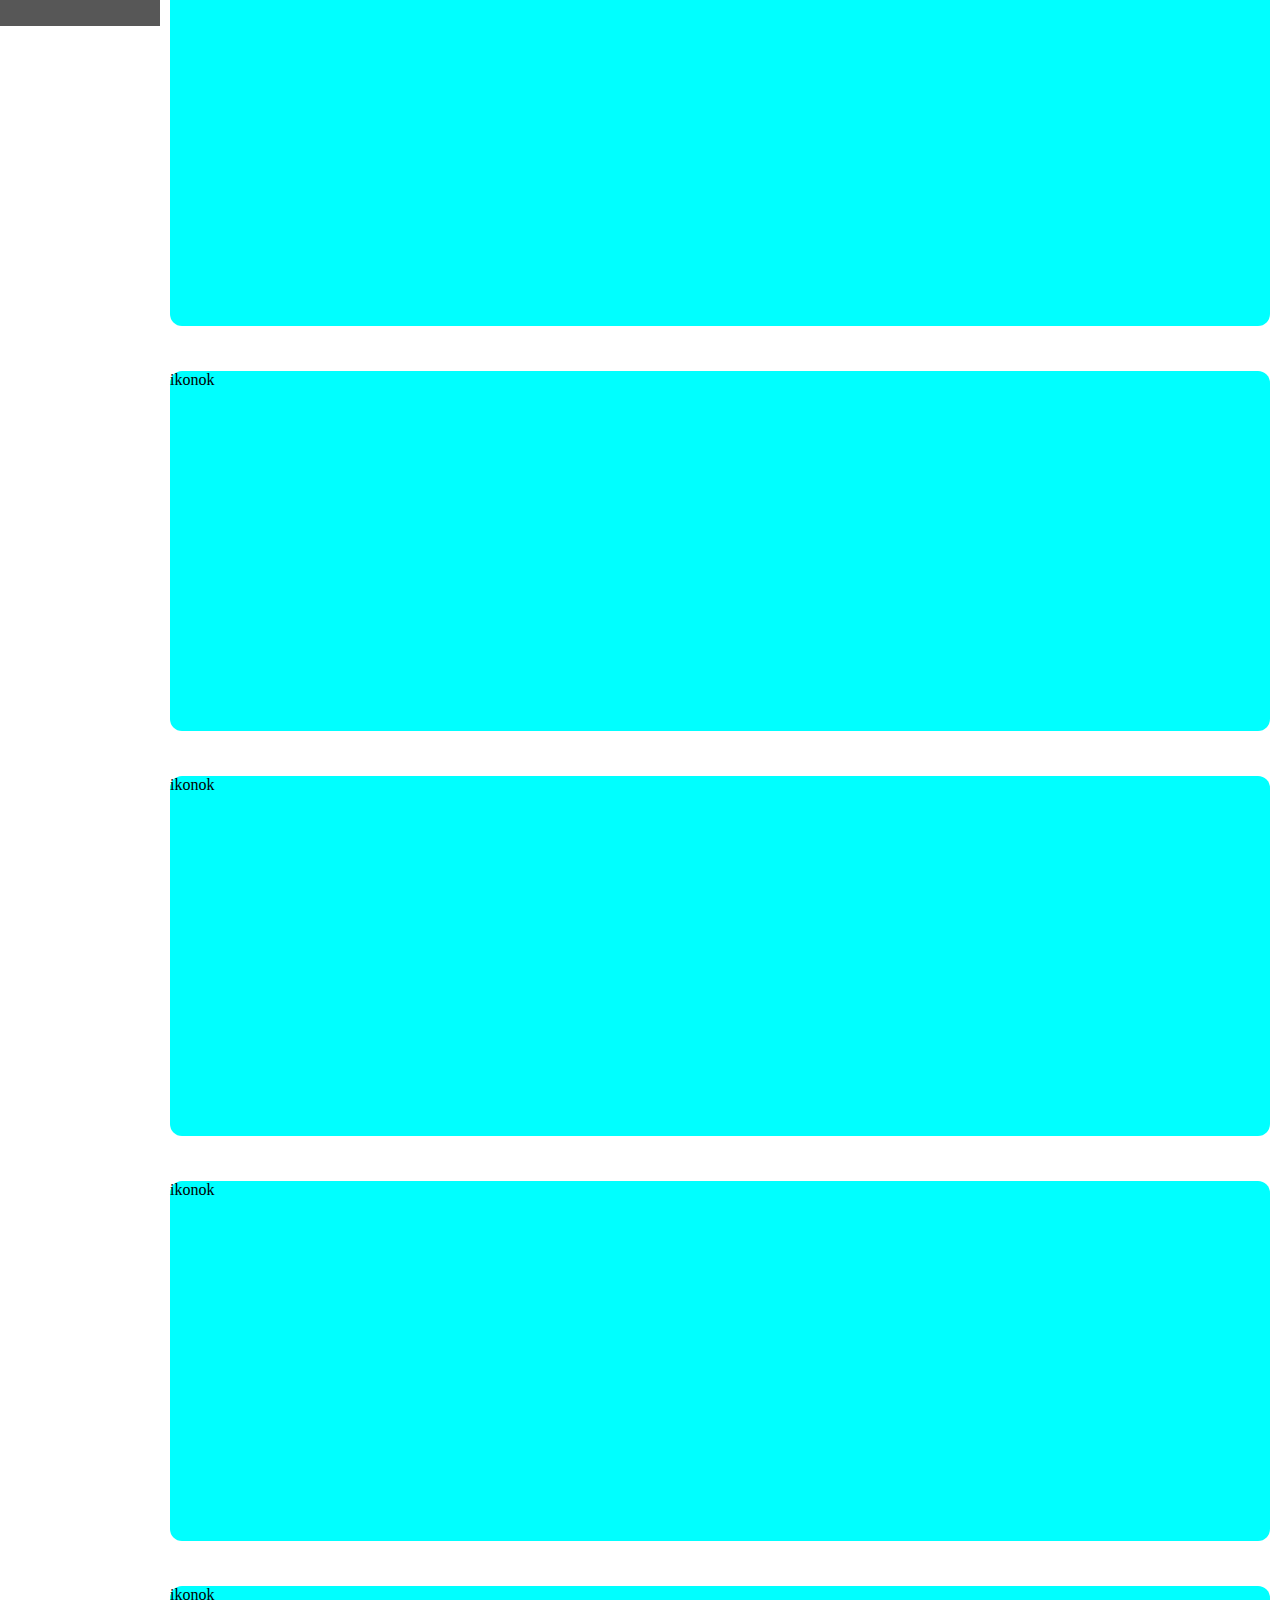
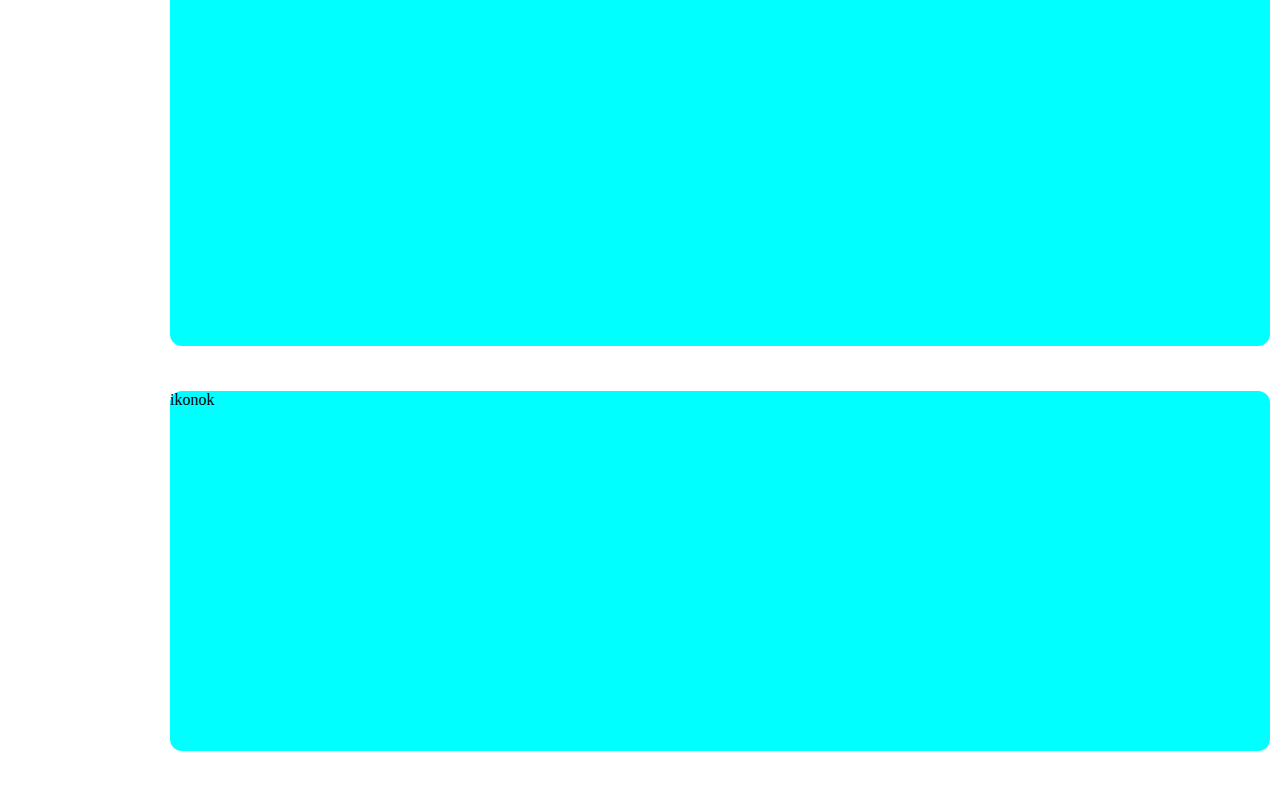
<file: html/alkatreszek.html>
<!DOCTYPE html>
<html lang="hu">
<head>
    <meta charset="UTF-8">
    <meta name="viewport" content="width=device-width, initial-scale=1.0">
    <link href="https://cdn.jsdelivr.net/npm/bootstrap@5.3.8/dist/css/bootstrap.min.css" rel="stylesheet" integrity="sha384-sRIl4kxILFvY47J16cr9ZwB07vP4J8+LH7qKQnuqkuIAvNWLzeN8tE5YBujZqJLB" crossorigin="anonymous">
    <title>Alkatrészek</title>
</head>
<style>
    * {
        box-sizing: border-box;
        margin: 0;
        padding: 0;
      }

      body {
        overflow-x: hidden;
      }
    .focim{
        margin-left: 3%;
        font-size: 42px;
        font-style: italic;
        letter-spacing: 3.4vh;
        font-weight:bolder;
    }
    .ikonok{
        font-size: 40px;
        margin-right: -7vh;
    }

    .ikonok a{
        text-decoration: none;
        color: black;
    }

    .ikkon:hover{
        transform: scale(1.3);
        transition: 0.3s;
        color: rgb(255, 255, 255);
    }

    .navbar{
        background-color: rgb(214, 214, 214);
    }
    #cim{
        margin-top: 8vh;
        margin-bottom: 12vh;
        background-color: yellow;
        text-align: center;    
        font-size: 7.2vh;   
        letter-spacing: 4vh; 
    }
    .kartya{
        background-color: aqua;
        height: 40vh;
        margin-bottom: 5vh;
        border-radius: 12px;

    }
    .Ksor{
        gap: 8vh;
    }

    

    .oldal{
        height: 170%; /* Full-height: remove this if you want "auto" height */
        width: 160px; /* Set the width of the sidebar */
        position:absolute ; /* Fixed Sidebar (stay in place on scroll) */
        z-index: 1; /* Stay on top */
        top: 79; /* Stay at the top */
        left: 0;
        background-color: #575757; /* Black */
        overflow-x: hidden; /* Disable horizontal scroll */
        padding-top: 20px;
      }
      
      /* The navigation menu links */
      .oldal a {
        padding: 6px 8px 6px 16px;
        text-decoration: none;
        font-size: 25px;
        color: #818181;
        display: block;
      }
      
      /* When you mouse over the navigation links, change their color */
      .oldal a:hover {
        color: #f1f1f1;
      }
      
      /* Style page content */
      .main {
        margin-left: 160px; /* Same as the width of the sidebar */
        padding: 0px 10px;
      }
      
      /* On smaller screens, where height is less than 450px, change the style of the sidebar (less padding and a smaller font size) */
      @media screen and (max-height: 450px) {
        .sidenav {padding-top: 15px;}
        .sidenav a {font-size: 18px;}
      }

      .ikkon{
        height: 38px;
        width: 38px;
        margin-left: 15px;
        margin-right: 15px;
      }

      .kereso{
        border-radius: 15px;
        max-width: 120px;
      }

      .keresoikon{
        margin-left: 5px;
        color: #f1f1f1;
        height: 20px;
        width: 20px;
      }

</style>
<body>
    <div class="text-center">
        <div class="row navbar">
            <div class="col-9 focim">D.A.T.M. Tuning műhely</div>
            <div class="col-3 ikonok">
                <!--sotetmod-->

                <a href="">
                    <svg xmlns="http://www.w3.org/2000/svg" width="16" height="16" fill="currentColor" class="bi bi-moon-stars ikkon" viewBox="0 0 16 16">
                        <path d="M6 .278a.77.77 0 0 1 .08.858 7.2 7.2 0 0 0-.878 3.46c0 4.021 3.278 7.277 7.318 7.277q.792-.001 1.533-.16a.79.79 0 0 1 .81.316.73.73 0 0 1-.031.893A8.35 8.35 0 0 1 8.344 16C3.734 16 0 12.286 0 7.71 0 4.266 2.114 1.312 5.124.06A.75.75 0 0 1 6 .278M4.858 1.311A7.27 7.27 0 0 0 1.025 7.71c0 4.02 3.279 7.276 7.319 7.276a7.32 7.32 0 0 0 5.205-2.162q-.506.063-1.029.063c-4.61 0-8.343-3.714-8.343-8.29 0-1.167.242-2.278.681-3.286"/>
                        <path d="M10.794 3.148a.217.217 0 0 1 .412 0l.387 1.162c.173.518.579.924 1.097 1.097l1.162.387a.217.217 0 0 1 0 .412l-1.162.387a1.73 1.73 0 0 0-1.097 1.097l-.387 1.162a.217.217 0 0 1-.412 0l-.387-1.162A1.73 1.73 0 0 0 9.31 6.593l-1.162-.387a.217.217 0 0 1 0-.412l1.162-.387a1.73 1.73 0 0 0 1.097-1.097zM13.863.099a.145.145 0 0 1 .274 0l.258.774c.115.346.386.617.732.732l.774.258a.145.145 0 0 1 0 .274l-.774.258a1.16 1.16 0 0 0-.732.732l-.258.774a.145.145 0 0 1-.274 0l-.258-.774a1.16 1.16 0 0 0-.732-.732l-.774-.258a.145.145 0 0 1 0-.274l.774-.258c.346-.115.617-.386.732-.732z"/>
                    </svg>
                </a>

                <!--kosar-->
                <a href="">
                    <svg xmlns="http://www.w3.org/2000/svg" width="16" height="16" fill="currentColor" class="bi bi-cart3 ikkon" viewBox="0 0 16 16">
                        <path d="M0 1.5A.5.5 0 0 1 .5 1H2a.5.5 0 0 1 .485.379L2.89 3H14.5a.5.5 0 0 1 .49.598l-1 5a.5.5 0 0 1-.465.401l-9.397.472L4.415 11H13a.5.5 0 0 1 0 1H4a.5.5 0 0 1-.491-.408L2.01 3.607 1.61 2H.5a.5.5 0 0 1-.5-.5M3.102 4l.84 4.479 9.144-.459L13.89 4zM5 12a2 2 0 1 0 0 4 2 2 0 0 0 0-4m7 0a2 2 0 1 0 0 4 2 2 0 0 0 0-4m-7 1a1 1 0 1 1 0 2 1 1 0 0 1 0-2m7 0a1 1 0 1 1 0 2 1 1 0 0 1 0-2"/>
                    </svg>
    
                </a>
                
                <!--profil-->
                <a href="">
                    <svg xmlns="http://www.w3.org/2000/svg" width="16" height="16" fill="currentColor" class="bi bi-person-circle ikkon" viewBox="0 0 16 16">
                        <path d="M11 6a3 3 0 1 1-6 0 3 3 0 0 1 6 0"/>
                        <path fill-rule="evenodd" d="M0 8a8 8 0 1 1 16 0A8 8 0 0 1 0 8m8-7a7 7 0 0 0-5.468 11.37C3.242 11.226 4.805 10 8 10s4.757 1.225 5.468 2.37A7 7 0 0 0 8 1"/>
                    </svg>
                </a>
                
                <!--beallitasok-->
                <a href="">
                    <svg xmlns="http://www.w3.org/2000/svg" width="16" height="16" fill="currentColor" class="bi bi-gear ikkon" viewBox="0 0 16 16">
                        <path d="M8 4.754a3.246 3.246 0 1 0 0 6.492 3.246 3.246 0 0 0 0-6.492M5.754 8a2.246 2.246 0 1 1 4.492 0 2.246 2.246 0 0 1-4.492 0"/>
                        <path d="M9.796 1.343c-.527-1.79-3.065-1.79-3.592 0l-.094.319a.873.873 0 0 1-1.255.52l-.292-.16c-1.64-.892-3.433.902-2.54 2.541l.159.292a.873.873 0 0 1-.52 1.255l-.319.094c-1.79.527-1.79 3.065 0 3.592l.319.094a.873.873 0 0 1 .52 1.255l-.16.292c-.892 1.64.901 3.434 2.541 2.54l.292-.159a.873.873 0 0 1 1.255.52l.094.319c.527 1.79 3.065 1.79 3.592 0l.094-.319a.873.873 0 0 1 1.255-.52l.292.16c1.64.893 3.434-.902 2.54-2.541l-.159-.292a.873.873 0 0 1 .52-1.255l.319-.094c1.79-.527 1.79-3.065 0-3.592l-.319-.094a.873.873 0 0 1-.52-1.255l.16-.292c.893-1.64-.902-3.433-2.541-2.54l-.292.159a.873.873 0 0 1-1.255-.52zm-2.633.283c.246-.835 1.428-.835 1.674 0l.094.319a1.873 1.873 0 0 0 2.693 1.115l.291-.16c.764-.415 1.6.42 1.184 1.185l-.159.292a1.873 1.873 0 0 0 1.116 2.692l.318.094c.835.246.835 1.428 0 1.674l-.319.094a1.873 1.873 0 0 0-1.115 2.693l.16.291c.415.764-.42 1.6-1.185 1.184l-.291-.159a1.873 1.873 0 0 0-2.693 1.116l-.094.318c-.246.835-1.428.835-1.674 0l-.094-.319a1.873 1.873 0 0 0-2.692-1.115l-.292.16c-.764.415-1.6-.42-1.184-1.185l.159-.291A1.873 1.873 0 0 0 1.945 8.93l-.319-.094c-.835-.246-.835-1.428 0-1.674l.319-.094A1.873 1.873 0 0 0 3.06 4.377l-.16-.292c-.415-.764.42-1.6 1.185-1.184l.292.159a1.873 1.873 0 0 0 2.692-1.115z"/>
                    </svg>
                </a>

            </div>
        </div>
    </div>
    <div class="oldal">
        <input type="search" id="site-search" class="kereso" name="q"/><svg xmlns="http://www.w3.org/2000/svg" width="16" height="16" fill="currentColor" class="bi bi-search keresoikon" viewBox="0 0 16 16">
            <path d="M11.742 10.344a6.5 6.5 0 1 0-1.397 1.398h-.001q.044.06.098.115l3.85 3.85a1 1 0 0 0 1.415-1.414l-3.85-3.85a1 1 0 0 0-.115-.1zM12 6.5a5.5 5.5 0 1 1-11 0 5.5 5.5 0 0 1 11 0"/>
          </svg>
        <a href="#">Honda</a>
        <a href="#">Toyota</a>
        <a href="#">Mitsubitsi</a>
        <a href="#">Subaru</a>
        <a href="#">BMW</a>
        <a href="#">Mercedes</a>
        <a href="#">Porsche</a>
        <a href="#">Ford</a>
        <a href="#">VolksWagen</a>
    </div>
    <div class="main">
        <div id="cim">
            <p>dsadas</p>
        </div>
        <div class="text-center">
            <div class="row Ksor justify-content-md-center">
                <div class="col-3 kartya">ikonok</div>
                <div class="col-3 kartya">ikonok</div>
                <div class="col-3 kartya">ikonok</div>
            </div>
            <div class="row  Ksor justify-content-md-center">
                <div class="col-3 kartya">ikonok</div>
                <div class="col-3 kartya">ikonok</div>
                <div class="col-3 kartya">ikonok</div>
            </div>
            <div class="row Ksor justify-content-md-center">
                <div class="col-3 kartya">ikonok</div>
                <div class="col-3 kartya">ikonok</div>
                <div class="col-3 kartya">ikonok</div>
            </div>
        </div>
    </div>


    <script>

    </script>
</body>
</html>
</file>
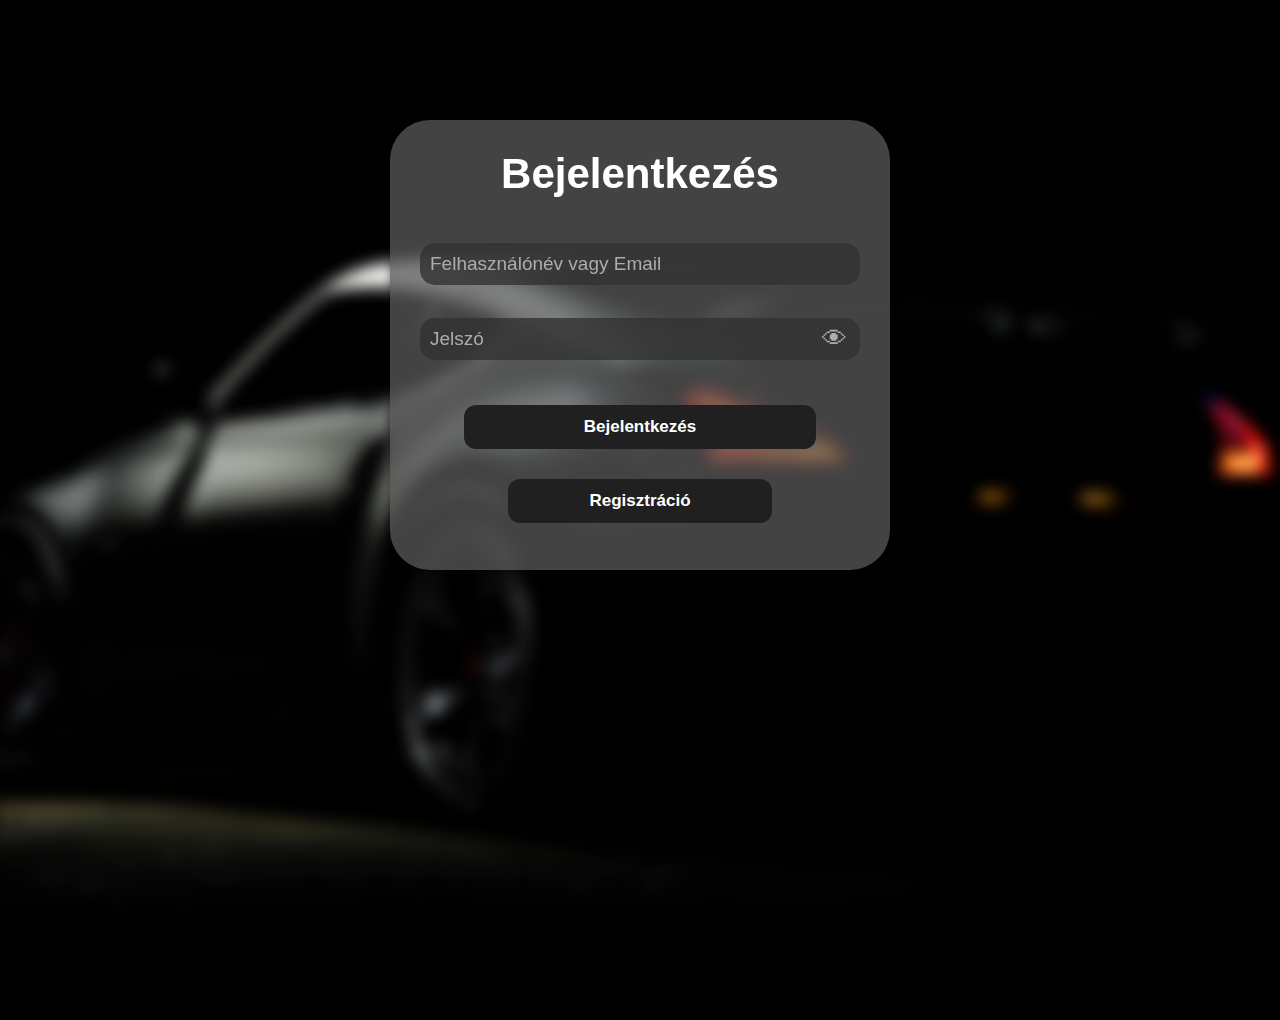
<file: html/bejelentkezes.html>
<!DOCTYPE html>
<html lang="hu">
<head>
    <meta charset="UTF-8">
    <meta name="viewport" content="width=device-width, initial-scale=1.0">

    <title>Bejelentkezés</title>
</head>
<style>
    * {
        box-sizing: border-box;
        margin: 0;
        padding: 0;
    }

    body {
        overflow: hidden;
        width: 100vw;
        height: 100vh;
        overflow-x: hidden;
        font-family: "Inter", sans-serif;
        color: #fff;
        background: #000;
    }
    .background {
            position: fixed;
            inset: 0;
            background: url("../Kepek/pexels-albinberlin-919073.png") center/cover no-repeat;
            filter: blur(8px) brightness(1.1);
            transform: scale(1.01);
            z-index: 0;
    }
    .form-container {
        position: relative;
        z-index: 3;
        max-width: 500px;
        height: 50vh;
        margin: 120px auto 0;
        background: rgba(90, 90, 90, 0.75);
        border-radius: 40px;
        padding: 30px;
        box-shadow: 0 4px 10px rgba(0, 0, 0, 0.5);
    }

    .form-container h2 {
        text-align: center;
        margin-bottom: 5vh;
        color: #ffffff;
        font-size: 42px;
    }

    .form-group {
        margin-bottom: 15px;
    }
    
    .form-group input {
        margin-bottom: 2vh;
        width: 100%;
        padding: 10px;
        border: none;
        border-radius: 15px;
        background: rgba(50, 50, 50, 0.8);
        color: #fff;
        font-size: 19px;
    }
    .form-group input:focus {
        
        outline: none;
        box-shadow: 0 0 5px #adadad;
    }
    .form-group input::placeholder {
        color: #acacac;
    }
    .btnBejel {
        width: 80%;
        padding: 12px;
        background-color: #202020;
        border: none;
        border-radius: 12px;
        color: #fff;
        font-size: 17px;
        font-weight: bold;
        cursor: pointer;
        transition: all 0.3s ease;
        margin-bottom: 30px;
    }
    .btnRegiszt {
        width: 60%;
        position:relative ;
        padding: 12px;
        background: #202020;
        border: none;
        border-radius: 12px;
        color: #fff;
        font-size: 17px;
        font-weight: bold;
        cursor: pointer;
        transition: all 0.3s ease;
    }

    .btnRegiszt:hover{
        transition: 0.5s;
        width: 63%;
    }
    .btnBejel:hover{
        transition: 0.5s;
        width: 83%;
    }

    .gombok{
        margin-top: 3vh;
        text-align: center;
    }

    .megjelenito{
        user-select: none;
         float: right;
         margin-right: 1.4vh;
         margin-top: -6vh;
         position: relative;
         z-index: 2;
         color: #adadad;
         font-size: 25px;
     }
     
     .megjelenito:hover{
         cursor: pointer;
     }
</style>
<body>
    <div class="background"></div>
    <div class="form-container">
        <h2>Bejelentkezés</h2>
        <div class="form-group">
            <input type="text" placeholder="Felhasználónév vagy Email" id="identifier" name="identifier" required>
        </div>
        <div class="form-group">
            <input type="password" placeholder="Jelszó" id="password" name="password" required>
            <span class="megjelenito" onclick="myFunction()">👁</span>
        </div>
        <div class="gombok">
            <button type="submit" class="btnBejel">Bejelentkezés</button>
            <button type="submit" class="btnRegiszt">Regisztráció</button>
        </div>
            
    </div>


    <script>
        document.addEventListener("DOMContentLoaded", function () {
            const button = document.querySelector(".btnRegiszt");
    
            if (button) {
                button.addEventListener("click", function () {
                    window.location.href = "../html/regiszt.html";
                });
            }

        });
    </script>

    <!--  altalanos js  -->
    <script src="../js/script.js"></script>
</body>
</html>
</file>
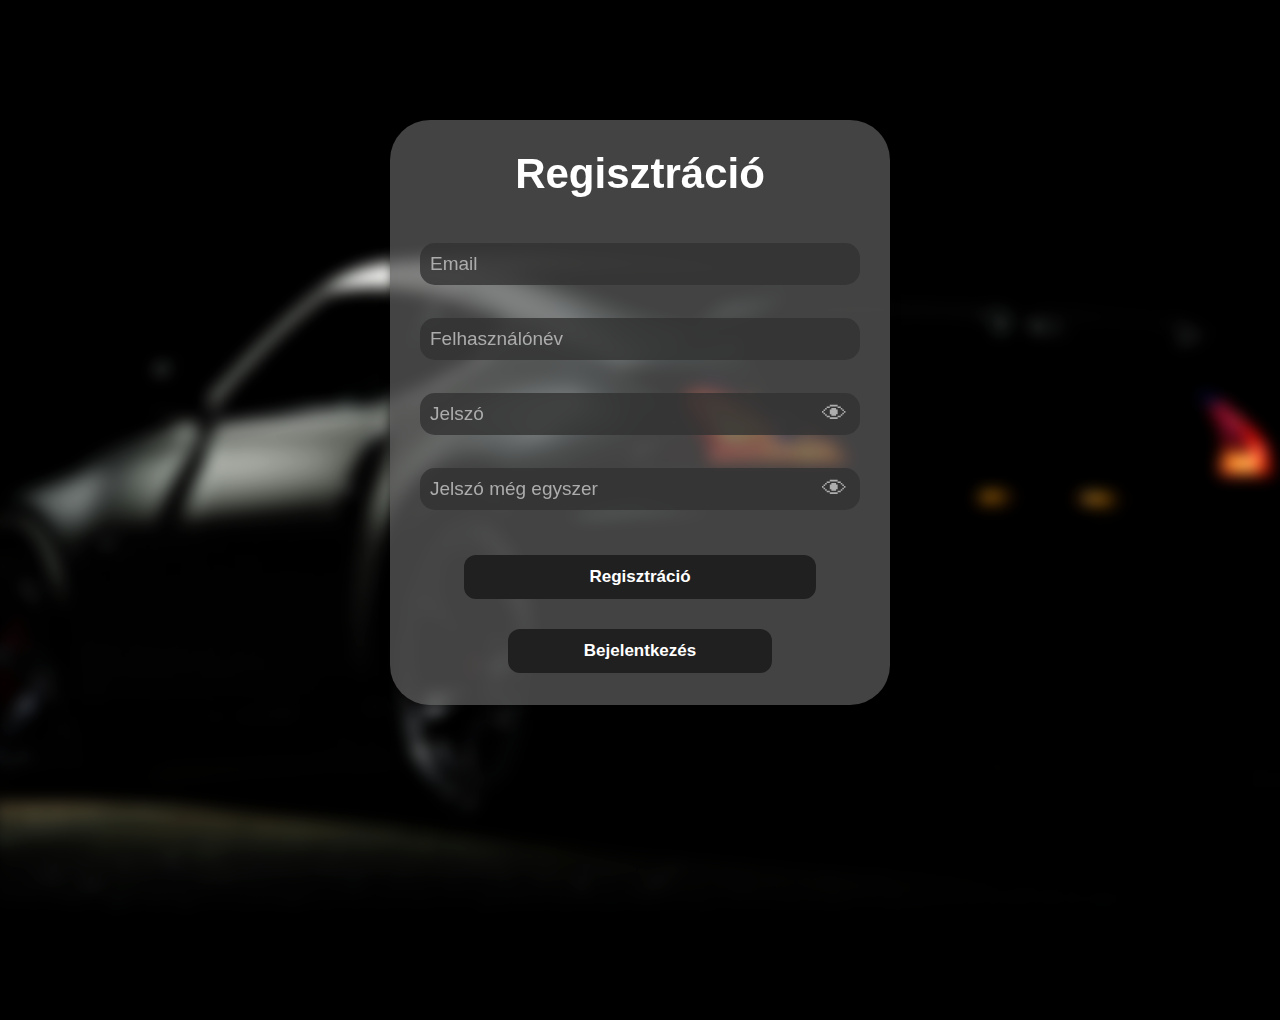
<file: html/regiszt.html>
<!DOCTYPE html>
<html lang="hu">
<head>
    <meta charset="UTF-8">
    <meta name="viewport" content="width=device-width, initial-scale=1.0">

    <title>Bejelentkezés</title>
</head>
<style>
    * {
        box-sizing: border-box;
        margin: 0;
        padding: 0;
    }

    body {
        overflow: hidden;
        width: 100vw;
        height: 100vh;
        overflow-x: hidden;
        font-family: "Inter", sans-serif;
        color: #fff;
        background: #000;
    }
    .background {
            position: fixed;
            inset: 0;
            background: url("../Kepek/pexels-albinberlin-919073.png") center/cover no-repeat;
            filter: blur(8px) brightness(1.1);
            transform: scale(1.01);
            z-index: 0;
    }
    .form-container {
        position: relative;
        z-index: 3;
        max-width: 500px;
        height: 65vh;
        margin: 120px auto 0;
        background: rgba(90, 90, 90, 0.75);
        border-radius: 40px;
        padding: 30px;
        box-shadow: 0 4px 10px rgba(0, 0, 0, 0.5);
    }

    .form-container h2 {
        text-align: center;
        margin-bottom: 5vh;
        color: #ffffff;
        font-size: 42px;
    }

    .form-group {
        margin-bottom: 15px;
    }
    
    .form-group input {
        margin-bottom: 2vh;
        width: 100%;
        padding: 10px;
        border: none;
        border-radius: 15px;
        background: rgba(50, 50, 50, 0.8);
        color: #fff;
        font-size: 19px;
    }
    .form-group input:focus {
        
        outline: none;
        box-shadow: 0 0 5px #adadad;
    }
    .form-group input::placeholder {
        color: #acacac;
    }
    .btnRegiszt {
        width: 80%;
        padding: 12px;
        background-color: #202020;
        border: none;
        border-radius: 12px;
        color: #fff;
        font-size: 17px;
        font-weight: bold;
        cursor: pointer;
        transition: all 0.3s ease;
        margin-bottom: 30px;
    }
    .btnBejel {
        width: 60%;
        position:relative ;
        padding: 12px;
        background: #202020;
        border: none;
        border-radius: 12px;
        color: #fff;
        font-size: 17px;
        font-weight: bold;
        cursor: pointer;
        transition: all 0.3s ease;
    }

    .btnBejel:hover{
        transition: 0.5s;
        width: 63%;
    }
    .btnRegiszt:hover{
        transition: 0.5s;
        width: 83%;
    }

    .gombok{
        margin-top: 3vh;
        text-align: center;
    }

    .megjelenito{
        user-select: none;
         float: right;
         margin-right: 1.4vh;
         margin-top: -6vh;
         position: relative;
         z-index: 2;
         color: #adadad;
         font-size: 25px;
     }
     
     .megjelenito:hover{
         cursor: pointer;
     }
</style>
<body>
    <div class="background"></div>
    <div class="form-container">
        <h2>Regisztráció</h2>
        <div class="form-group">
            <input type="email" placeholder="Email" id="email" name="email" required>
        </div>
        <div class="form-group">
            <input type="text" placeholder="Felhasználónév" id="username" name="username" required>
        </div>
        <div class="form-group">
            <input type="password" placeholder="Jelszó" id="password" name="password" required>
            <span class="megjelenito" onclick="myFunction()">👁</span>
        </div>
        <div class="form-group">
            <input type="password" placeholder="Jelszó még egyszer" id="password2" name="password" required>
            <span class="megjelenito" onclick="myFunction2()">👁</span>
        </div>
        <div class="gombok">
            <button type="submit" class="btnRegiszt">Regisztráció</button>
            <button type="submit" class="btnBejel">Bejelentkezés</button>
        </div>   
    </div>


    <script>
        document.addEventListener("DOMContentLoaded", function () {
            const button = document.querySelector(".btnBejel");
    
            if (button) {
                button.addEventListener("click", function () {
                    window.location.href = "../html/bejelentkezes.html";
                });
            }

        });
    </script>

    <!--  altalanos js  -->
    <script src="../js/script.js"></script>
</body>
</html>
</file>
